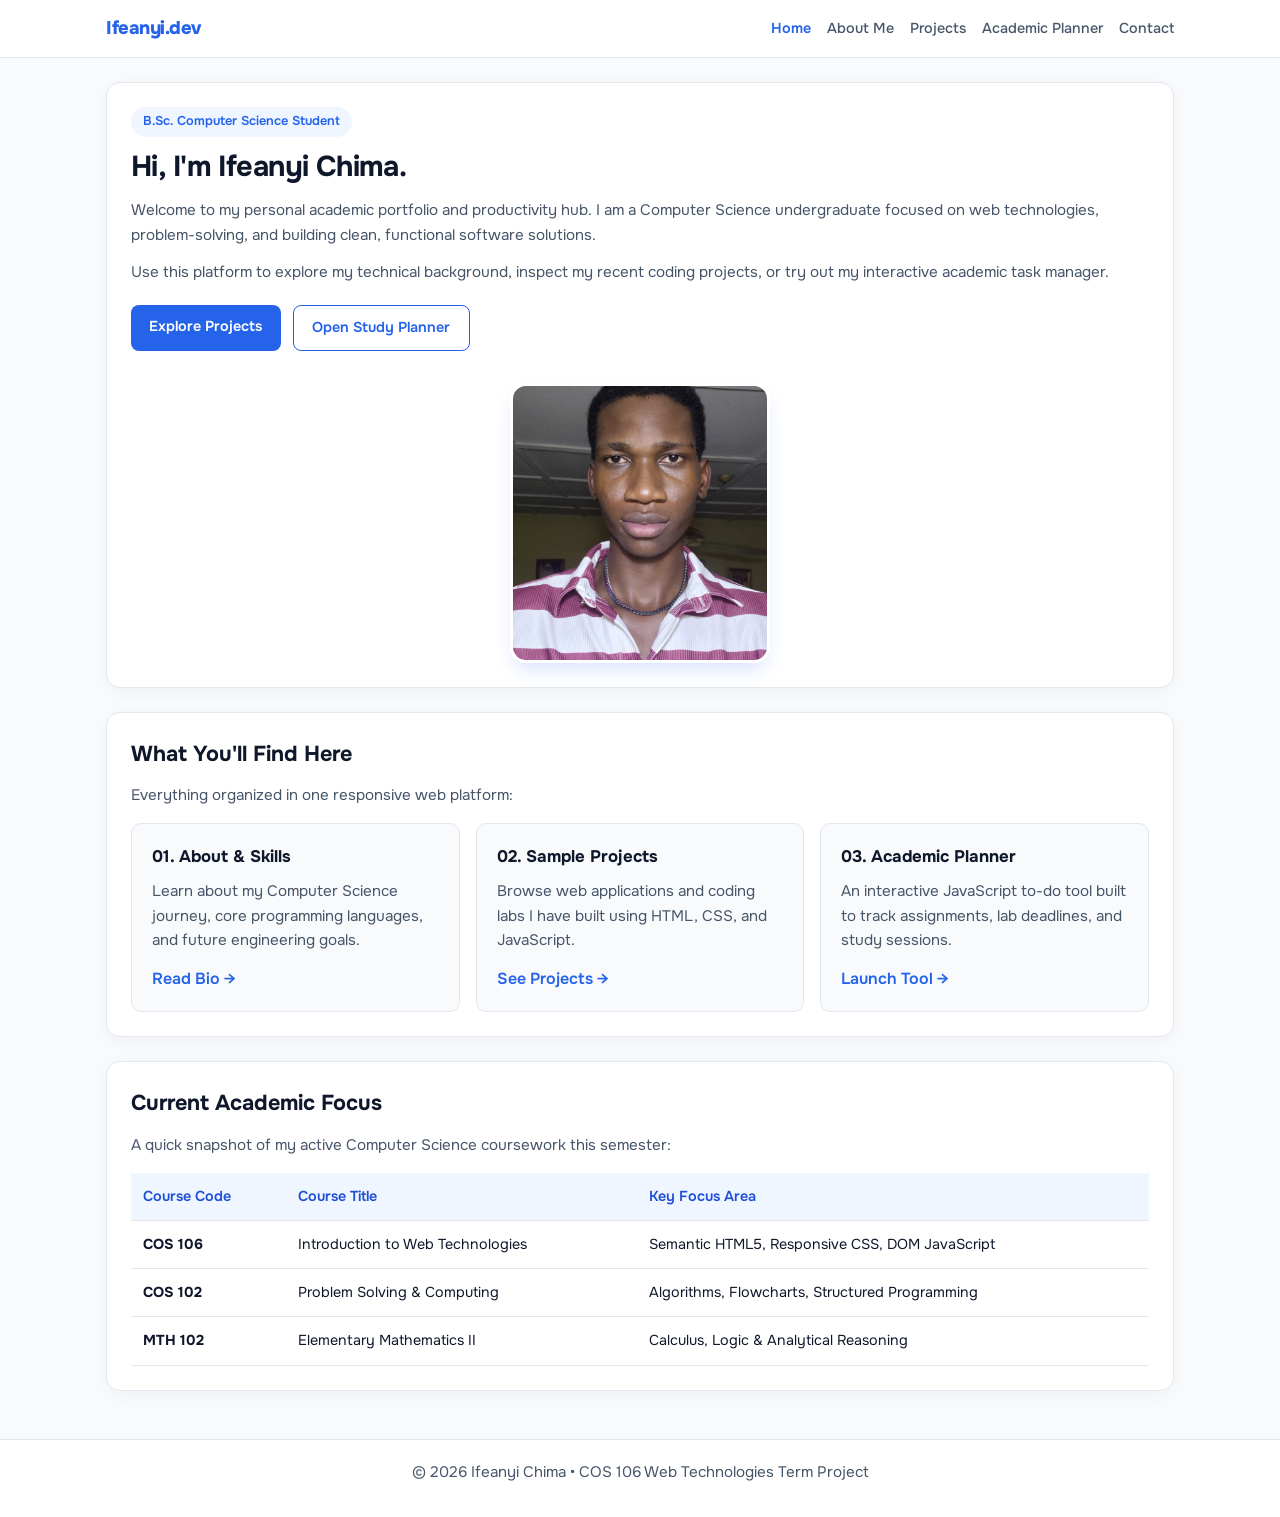
<file: index.html>
<!DOCTYPE html>
<html lang="en">
<head>
    <meta charset="UTF-8">
    <meta name="viewport" content="width=device-width, initial-scale=1.0">
    <title>Ifeanyi Chima | Computer Science Portfolio</title>
    <link rel="stylesheet" href="styles.css">
</head>
<body>
    <header>
        <nav>
            <div class="logo">Ifeanyi.dev</div>
            <ul>
                <li><a href="index.html" class="active">Home</a></li>
                <li><a href="about.html">About Me</a></li>
                <li><a href="projects.html">Projects</a></li>
                <li><a href="planner.html">Academic Planner</a></li>
                <li><a href="contact.html">Contact</a></li>
            </ul>
        </nav>
    </header>

    <main>
        <!-- Hero Section -->
        <section class="hero-section">
            <div class="hero-text">
                <span class="badge">B.Sc. Computer Science Student</span>
                <h1>Hi, I'm Ifeanyi Chima.</h1>
                <p>Welcome to my personal academic portfolio and productivity hub. I am a Computer Science undergraduate focused on web technologies, problem-solving, and building clean, functional software solutions.</p>
                <p>Use this platform to explore my technical background, inspect my recent coding projects, or try out my interactive academic task manager.</p>
                <div class="hero-actions">
                    <a href="projects.html" class="btn">Explore Projects</a>
                    <a href="planner.html" class="btn btn-outline">Open Study Planner</a>
                </div>
            </div>
            <div class="hero-image">
                <!-- Tip: Replace this src with your own photo file, e.g. src="me.jpg" -->
                <img src="assets/me.jpg" alt="Ifeanyi Chima Portrait">
            </div>
        </section>

        <!-- Platform Highlights -->
        <section>
            <h2>What You'll Find Here</h2>
            <p>Everything organized in one responsive web platform:</p>
            <div class="feature-grid">
                <article class="feature-card">
                    <h3>01. About &amp; Skills</h3>
                    <p>Learn about my Computer Science journey, core programming languages, and future engineering goals.</p>
                    <a href="about.html" style="color: var(--primary); font-weight: 600; text-decoration: none;">Read Bio &rarr;</a>
                </article>
                <article class="feature-card">
                    <h3>02. Sample Projects</h3>
                    <p>Browse web applications and coding labs I have built using HTML, CSS, and JavaScript.</p>
                    <a href="projects.html" style="color: var(--primary); font-weight: 600; text-decoration: none;">See Projects &rarr;</a>
                </article>
                <article class="feature-card">
                    <h3>03. Academic Planner</h3>
                    <p>An interactive JavaScript to-do tool built to track assignments, lab deadlines, and study sessions.</p>
                    <a href="planner.html" style="color: var(--primary); font-weight: 600; text-decoration: none;">Launch Tool &rarr;</a>
                </article>
            </div>
        </section>

       <!-- Current Semester Focus Table -->
        <section>
            <h2>Current Academic Focus</h2>
            <p>A quick snapshot of my active Computer Science coursework this semester:</p>
            <div class="table-container">
                <table>
                    <thead>
                        <tr>
                            <th>Course Code</th>
                            <th>Course Title</th>
                            <th>Key Focus Area</th>
                        </tr>
                    </thead>
                    <tbody>
                        <tr>
                            <td><strong>COS 106</strong></td>
                            <td>Introduction to Web Technologies</td>
                            <td>Semantic HTML5, Responsive CSS, DOM JavaScript</td>
                        </tr>
                        <tr>
                            <td><strong>COS 102</strong></td>
                            <td>Problem Solving &amp; Computing</td>
                            <td>Algorithms, Flowcharts, Structured Programming</td>
                        </tr>
                        <tr>
                            <td><strong>MTH 102</strong></td>
                            <td>Elementary Mathematics II</td>
                            <td>Calculus, Logic &amp; Analytical Reasoning</td>
                        </tr>
                    </tbody>
                </table>
            </div>
        </section>

        <!-- Quick Audio Intro (Satisfies HTML Multimedia Requirement) -->
    <audio autoplay loop style="display: none;">
        <source src="https://www.soundhelix.com/examples/mp3/SoundHelix-Song-1.mp3" type="audio/mpeg">
        Your browser does not support the audio element.
    </audio>
    </main>

    <footer>
        <p>&copy; 2026 Ifeanyi Chima &bull; COS 106 Web Technologies Term Project</p>
    </footer>
</body>
</html>
</file>
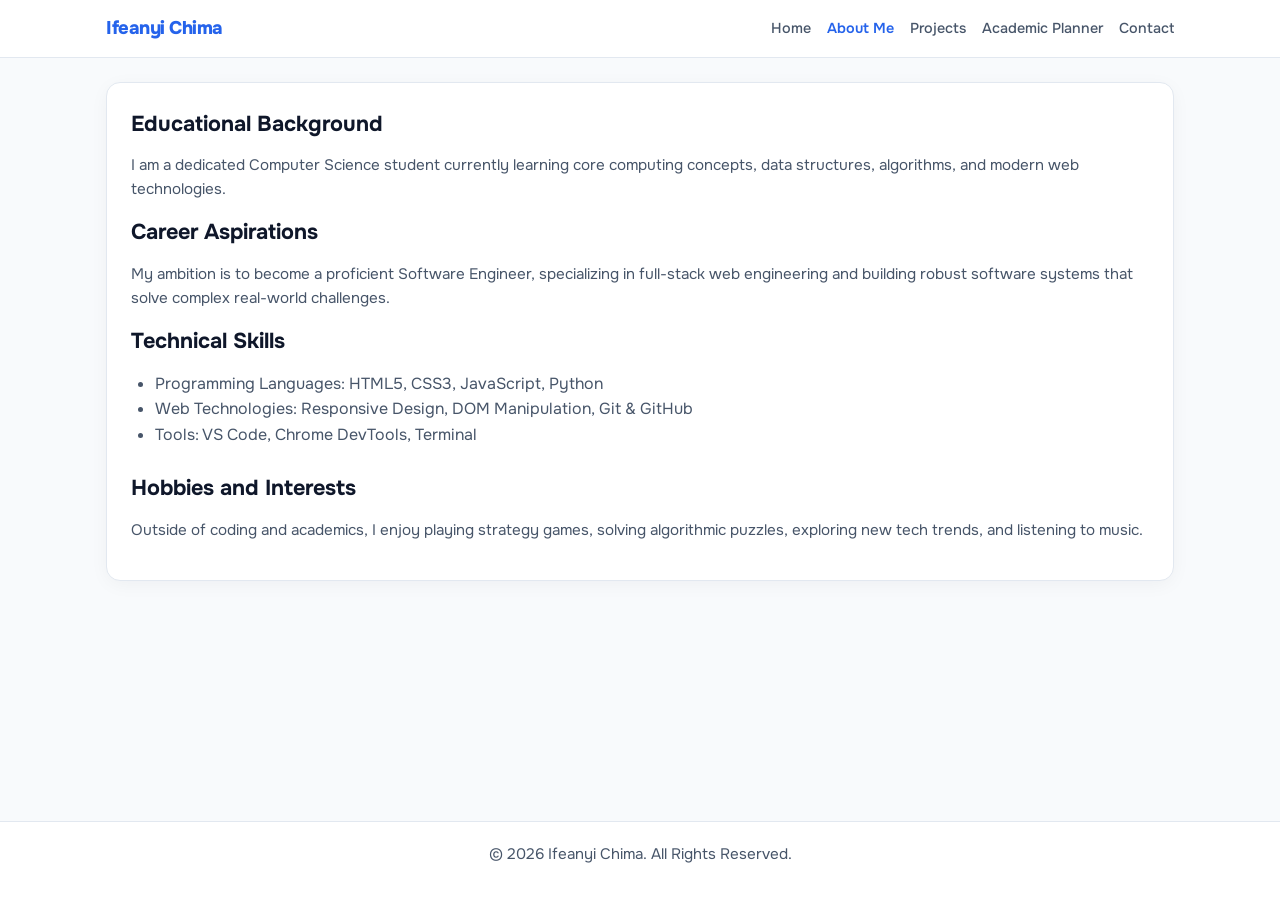
<file: about.html>
<!DOCTYPE html>
<html lang="en">
<head>
    <meta charset="UTF-8">
    <meta name="viewport" content="width=device-width, initial-scale=1.0">
    <title>About Me - Ifeanyi Chima Portfolio</title>
    <link rel="stylesheet" href="styles.css">
</head>
<body>
    <header>
        <nav>
            <div class="logo">Ifeanyi Chima</div>
            <ul>
                <li><a href="index.html">Home</a></li>
                <li><a href="about.html" class="active">About Me</a></li>
                <li><a href="projects.html">Projects</a></li>
                <li><a href="planner.html">Academic Planner</a></li>
                <li><a href="contact.html">Contact</a></li>
            </ul>
        </nav>
    </header>

    <main>
        <section>
            <h2>Educational Background</h2>
            <p>I am a dedicated Computer Science student currently learning core computing concepts, data structures, algorithms, and modern web technologies.</p>
            
            <h2>Career Aspirations</h2>
            <p>My ambition is to become a proficient Software Engineer, specializing in full-stack web engineering and building robust software systems that solve complex real-world challenges.</p>

            <h2>Technical Skills</h2>
            <ul style="margin-left: 1.5rem; margin-bottom: 1.5rem; color: var(--text-muted);">
                <li>Programming Languages: HTML5, CSS3, JavaScript, Python</li>
                <li>Web Technologies: Responsive Design, DOM Manipulation, Git & GitHub</li>
                <li>Tools: VS Code, Chrome DevTools, Terminal</li>
            </ul>

            <h2>Hobbies and Interests</h2>
            <p>Outside of coding and academics, I enjoy playing strategy games, solving algorithmic puzzles, exploring new tech trends, and listening to music.</p>
        </section>
    </main>

    <footer>
        <p>&copy; 2026 Ifeanyi Chima. All Rights Reserved.</p>
    </footer>
</body>
</html>
</file>
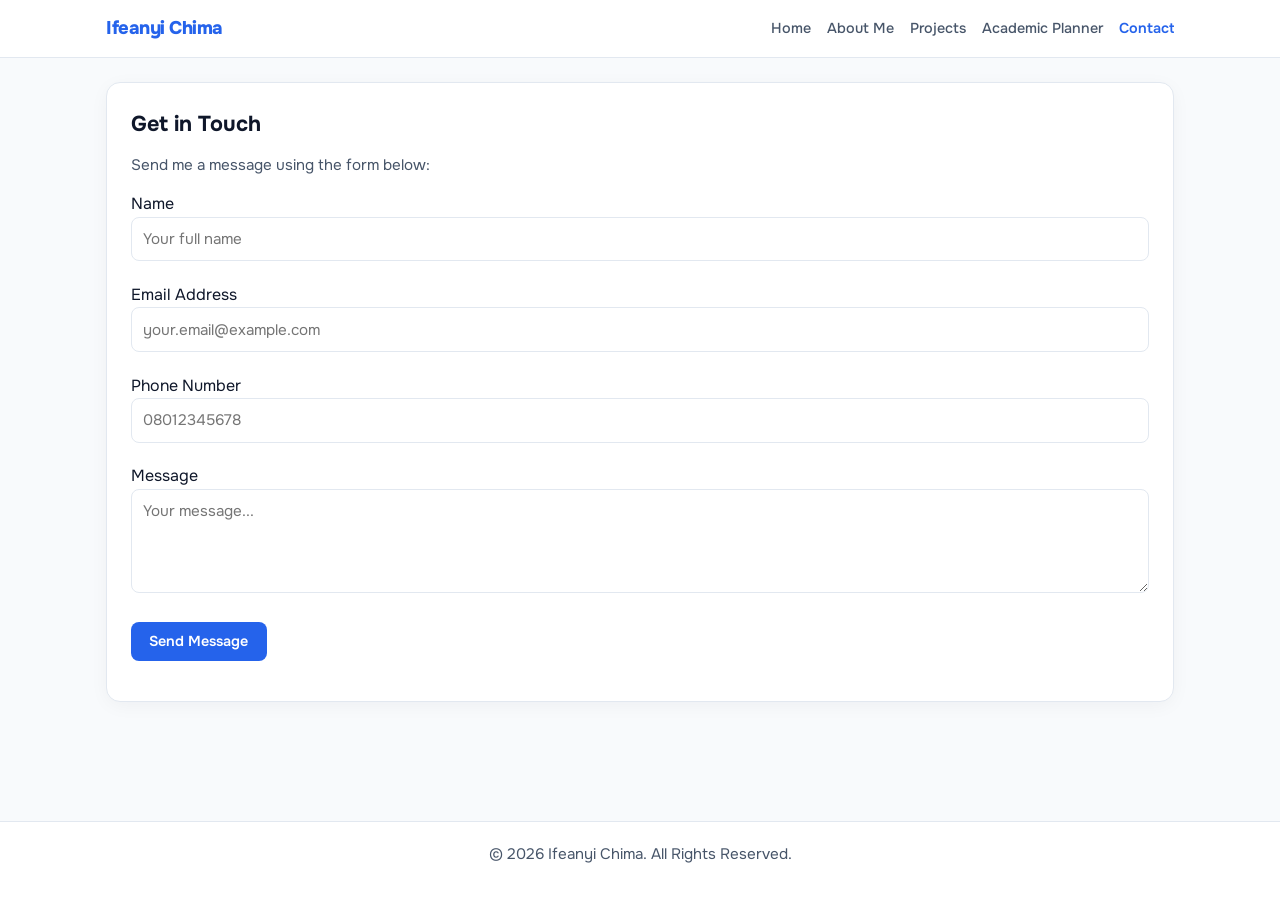
<file: contact.html>
<!DOCTYPE html>
<html lang="en">
<head>
    <meta charset="UTF-8">
    <meta name="viewport" content="width=device-width, initial-scale=1.0">
    <title>Contact - Ifeanyi Chima Portfolio</title>
    <link rel="stylesheet" href="styles.css">
</head>
<body>
    <header>
        <nav>
            <div class="logo">Ifeanyi Chima</div>
            <ul>
                <li><a href="index.html">Home</a></li>
                <li><a href="about.html">About Me</a></li>
                <li><a href="projects.html">Projects</a></li>
                <li><a href="planner.html">Academic Planner</a></li>
                <li><a href="contact.html" class="active">Contact</a></li>
            </ul>
        </nav>
    </header>

    <main>
        <section>
            <h2>Get in Touch</h2>
            <p>Send me a message using the form below:</p>

            <form id="contactForm" novalidate>
                <label for="name">Name</label>
                <input type="text" id="name" placeholder="Your full name">
                <span id="nameError" class="error-message"></span>

                <label for="email">Email Address</label>
                <input type="email" id="email" placeholder="your.email@example.com">
                <span id="emailError" class="error-message"></span>

                <label for="phone">Phone Number</label>
                <input type="text" id="phone" placeholder="08012345678">
                <span id="phoneError" class="error-message"></span>

                <label for="message">Message</label>
                <textarea id="message" rows="4" placeholder="Your message..."></textarea>
                <span id="messageError" class="error-message"></span>

                <button type="submit">Send Message</button>
            </form>
            <div id="successMsg" style="color: var(--success); font-weight: 600; margin-top: 1rem;"></div>
        </section>
    </main>

    <footer>
        <p>&copy; 2026 Ifeanyi Chima. All Rights Reserved.</p>
    </footer>

    <script>
        document.getElementById('contactForm').addEventListener('submit', function(e) {
            e.preventDefault();

            document.getElementById('nameError').textContent = '';
            document.getElementById('emailError').textContent = '';
            document.getElementById('phoneError').textContent = '';
            document.getElementById('messageError').textContent = '';
            document.getElementById('successMsg').textContent = '';

            const name = document.getElementById('name').value.trim();
            const email = document.getElementById('email').value.trim();
            const phone = document.getElementById('phone').value.trim();
            const message = document.getElementById('message').value.trim();

            let isValid = true;

            if (name === '') {
                document.getElementById('nameError').textContent = 'Name cannot be empty.';
                isValid = false;
            }

            const emailRegex = /^[^\s@]+@[^\s@]+\.[^\s@]+$/;
            if (email === '') {
                document.getElementById('emailError').textContent = 'Email cannot be empty.';
                isValid = false;
            } else if (!emailRegex.test(email)) {
                document.getElementById('emailError').textContent = 'Please enter a valid email format.';
                isValid = false;
            }

            const phoneRegex = /^\d+$/;
            if (phone === '') {
                document.getElementById('phoneError').textContent = 'Phone number cannot be empty.';
                isValid = false;
            } else if (!phoneRegex.test(phone)) {
                document.getElementById('phoneError').textContent = 'Phone number must contain digits only.';
                isValid = false;
            }

            if (message === '') {
                document.getElementById('messageError').textContent = 'Message cannot be empty.';
                isValid = false;
            }

            if (isValid) {
                document.getElementById('successMsg').textContent = 'Thank you! Your message has been successfully validated and sent.';
                document.getElementById('contactForm').reset();
            }
        });
    </script>
</body>
</html>
</file>
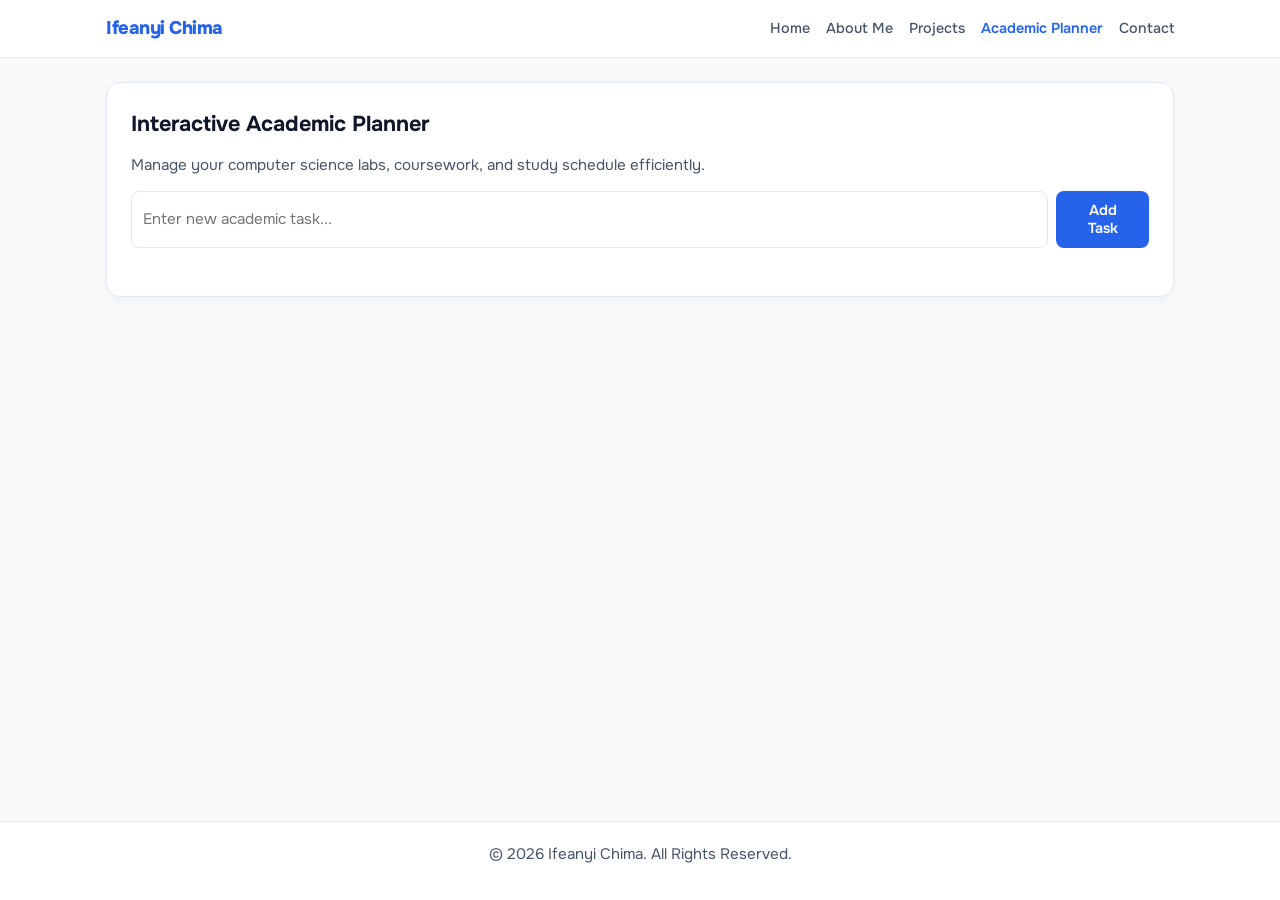
<file: planner.html>
<!DOCTYPE html>
<html lang="en">
<head>
    <meta charset="UTF-8">
    <meta name="viewport" content="width=device-width, initial-scale=1.0">
    <title>Academic Planner - Ifeanyi Chima Portfolio</title>
    <link rel="stylesheet" href="styles.css">
    <style>
    .task-item {
        display: flex;
        justify-content: space-between;
        align-items: center;
        padding: 0.75rem 1rem;
        border: 1px solid var(--border);
        border-radius: 6px;
        margin-bottom: 0.75rem;
        background: #fff;
        transition: all 0.2s ease;
    }
    /* This rule correctly applies the strike-through when task-item has the 'completed' class */
    .task-item.completed {
        background-color: #f1f5f9;
    }
    .task-item.completed span {
        text-decoration: line-through;
        color: var(--text-muted);
    }
</style>
</head>
<body>
    <header>
        <nav>
            <div class="logo">Ifeanyi Chima</div>
            <ul>
                <li><a href="index.html">Home</a></li>
                <li><a href="about.html">About Me</a></li>
                <li><a href="projects.html">Projects</a></li>
                <li><a href="planner.html" class="active">Academic Planner</a></li>
                <li><a href="contact.html">Contact</a></li>
            </ul>
        </nav>
    </header>

    <main>
        <section>
            <h2>Interactive Academic Planner</h2>
            <p>Manage your computer science labs, coursework, and study schedule efficiently.</p>

            <div style="display: flex; gap: 0.5rem; margin-bottom: 1.5rem;">
                <input type="text" id="taskInput" placeholder="Enter new academic task..." style="margin-bottom: 0;">
                <button id="addTaskBtn">Add Task</button>
            </div>

            <div id="taskList">
                <!-- Dynamic tasks will populate here -->
            </div>
        </section>
    </main>

    <footer>
        <p>&copy; 2026 Ifeanyi Chima. All Rights Reserved.</p>
    </footer>

    <script>
        document.getElementById('addTaskBtn').addEventListener('click', function() {
            const input = document.getElementById('taskInput');
            const taskText = input.value.trim();

            if (taskText === '') {
                alert('Please enter a valid task.');
                return;
            }

            const taskList = document.getElementById('taskList');

            const taskItem = document.createElement('div');
            taskItem.className = 'task-item';

            const span = document.createElement('span');
            span.textContent = taskText;

            const btnGroup = document.createElement('div');
            btnGroup.style.display = 'flex';
            btnGroup.style.gap = '0.5rem';

            const completeBtn = document.createElement('button');
            completeBtn.textContent = 'Complete';
            completeBtn.style.backgroundColor = 'var(--success)';
            completeBtn.style.padding = '0.4rem 0.8rem';
            completeBtn.onclick = function() {
                taskItem.classList.toggle('completed');
            };

            const deleteBtn = document.createElement('button');
            deleteBtn.textContent = 'Delete';
            deleteBtn.style.backgroundColor = 'var(--danger)';
            deleteBtn.style.padding = '0.4rem 0.8rem';
            deleteBtn.onclick = function() {
                taskList.removeChild(taskItem);
            };

            btnGroup.appendChild(completeBtn);
            btnGroup.appendChild(deleteBtn);

            taskItem.appendChild(span);
            taskItem.appendChild(btnGroup);

            taskList.appendChild(taskItem);

            input.value = '';
        });
    </script>
</body>
</html>
</file>
<file: styles.css>
@import url('https://fonts.googleapis.com/css2?family=Onest:wght@100..900&display=swap');
/* style.css */
:root {
    --primary: #2563eb;
    --primary-dark: #1d4ed8;
    --primary-light: #eff6ff;
    --bg-color: #f8fafc;
    --card-bg: #ffffff;
    --text-main: #0f172a;
    --text-muted: #475569;
    --border: #e2e8f0;
    --success: #16a34a;
    --danger: #dc2626;
}

* {
    margin: 0;
    padding: 0;
    box-sizing: border-box;
    font-family: 'Onest', sans-serif;
}

body {
    background-color: var(--bg-color);
    color: var(--text-main);
    line-height: 1.6;
    display: flex;
    flex-direction: column;
    min-height: 100vh;
    overflow-x: hidden; /* Prevent horizontal scroll on small screens */
}

/* Header & Navigation */
header {
    background-color: rgba(255, 255, 255, 0.95);
    backdrop-filter: blur(8px);
    border-bottom: 1px solid var(--border);
    position: sticky;
    top: 0;
    z-index: 100;
}

nav {
    max-width: 1100px;
    margin: 0 auto;
    display: flex;
    justify-content: space-between;
    align-items: center;
    padding: 0.85rem 1rem;
}

.logo {
    font-weight: 800;
    font-size: 1.15rem;
    color: var(--primary);
    letter-spacing: -0.5px;
}

nav ul {
    display: flex;
    list-style: none;
    gap: 1rem;
}

nav a {
    text-decoration: none;
    color: var(--text-muted);
    font-weight: 500;
    font-size: 0.9rem;
    padding: 0.2rem 0;
    transition: color 0.25s ease;
}

nav a:hover, nav a.active {
    color: var(--primary);
    font-weight: 600;
}

/* Main Content Layout */
main {
    max-width: 1100px;
    width: 100%;
    margin: 1.5rem auto;
    padding: 0 1rem;
    flex: 1;
}

section {
    background: var(--card-bg);
    padding: 1.5rem;
    border-radius: 14px;
    border: 1px solid var(--border);
    box-shadow: 0 4px 20px -2px rgba(15, 23, 42, 0.05);
    margin-bottom: 1.5rem;
}

h1 {
    font-size: 1.8rem;
    line-height: 1.25;
    margin-bottom: 0.85rem;
    color: var(--text-main);
    letter-spacing: -0.02em;
}

h2 {
    font-size: 1.35rem;
    margin-bottom: 0.75rem;
    color: var(--text-main);
}

h3 {
    font-size: 1.05rem;
    margin-bottom: 0.5rem;
    color: var(--text-main);
}

p {
    color: var(--text-muted);
    font-size: 0.95rem;
    margin-bottom: 0.85rem;
}

/* Hero Section */
.hero-section {
    display: flex;
    align-items: center;
    gap: 2rem;
    flex-wrap: wrap;
}

.hero-text {
    flex: 1.4;
    min-width: 100%; /* Stacks nicely on tiny screens like iPhone 6s */
}

.badge {
    display: inline-block;
    background-color: var(--primary-light);
    color: var(--primary);
    font-weight: 600;
    font-size: 0.8rem;
    padding: 0.3rem 0.75rem;
    border-radius: 999px;
    margin-bottom: 0.75rem;
}

.hero-actions {
    display: flex;
    gap: 0.75rem;
    flex-wrap: wrap;
    margin-top: 1.25rem;
}

.hero-image {
    flex: 1;
    min-width: 100%;
    display: flex;
    justify-content: center;
}

.hero-image img {
    width: 100%;
    max-width: 260px;
    height: 280px;
    object-fit: cover;
    border-radius: 16px;
    box-shadow: 0 10px 20px -5px rgba(37, 99, 235, 0.2);
    border: 3px solid #ffffff;
}

/* Feature Grid Cards */
.feature-grid {
    display: grid;
    grid-template-columns: 1fr; /* Single column on small devices */
    gap: 1rem;
    margin-top: 1rem;
}

@media (min-width: 600px) {
    .feature-grid {
        grid-template-columns: repeat(auto-fit, minmax(240px, 1fr));
    }
}

.feature-card {
    background: var(--bg-color);
    padding: 1.25rem;
    border-radius: 10px;
    border: 1px solid var(--border);
}

/* Tables - Horizontal scroll fallback for mobile screens */
.table-container {
    width: 100%;
    overflow-x: auto;
    -webkit-overflow-scrolling: touch;
    margin-top: 1rem;
}

table {
    width: 100%;
    min-width: 420px; /* Ensures text won't squish past readability on 320px screens */
    border-collapse: collapse;
}

th, td {
    text-align: left;
    padding: 0.75rem;
    border-bottom: 1px solid var(--border);
    font-size: 0.9rem;
}

th {
    background-color: var(--primary-light);
    color: var(--primary-dark);
    font-weight: 600;
}

/* Buttons & Forms */
button, .btn {
    background-color: var(--primary);
    color: white;
    border: none;
    padding: 0.65rem 1.15rem;
    border-radius: 8px;
    cursor: pointer;
    font-weight: 600;
    font-size: 0.9rem;
    text-decoration: none;
    display: inline-block;
    text-align: center;
}

.btn-outline {
    background-color: transparent;
    color: var(--primary);
    border: 1.5px solid var(--primary);
}

input, textarea {
    width: 100%;
    padding: 0.7rem;
    margin-bottom: 0.85rem;
    border: 1px solid var(--border);
    border-radius: 8px;
    font-size: 0.95rem; /* Prevents auto-zoom on iOS safari */
}

input:focus, textarea:focus {
    outline: none;
    border-color: var(--primary);
}

.error-message {
    color: var(--danger);
    font-size: 0.8rem;
    margin-top: -0.4rem;
    margin-bottom: 0.85rem;
    display: block;
}

/* Footer */
footer {
    text-align: center;
    padding: 1.25rem;
    background-color: var(--card-bg);
    border-top: 1px solid var(--border);
    color: var(--text-muted);
    font-size: 0.85rem;
}

/* Specific Mobile Overhauls for iPhone 6s (Max width ~ 375px) */
@media (max-width: 480px) {
    nav {
        flex-direction: column;
        gap: 0.5rem;
        padding: 0.75rem;
    }
    nav ul {
        gap: 0.75rem;
        flex-wrap: wrap;
        justify-content: center;
    }
    nav a {
        font-size: 0.85rem;
    }
    section {
        padding: 1.15rem;
        border-radius: 10px;
    }
    h1 {
        font-size: 1.5rem;
    }
    .hero-actions {
        flex-direction: column;
        width: 100%;
    }
    .hero-actions .btn {
        width: 100%;
    }
}
</file>
